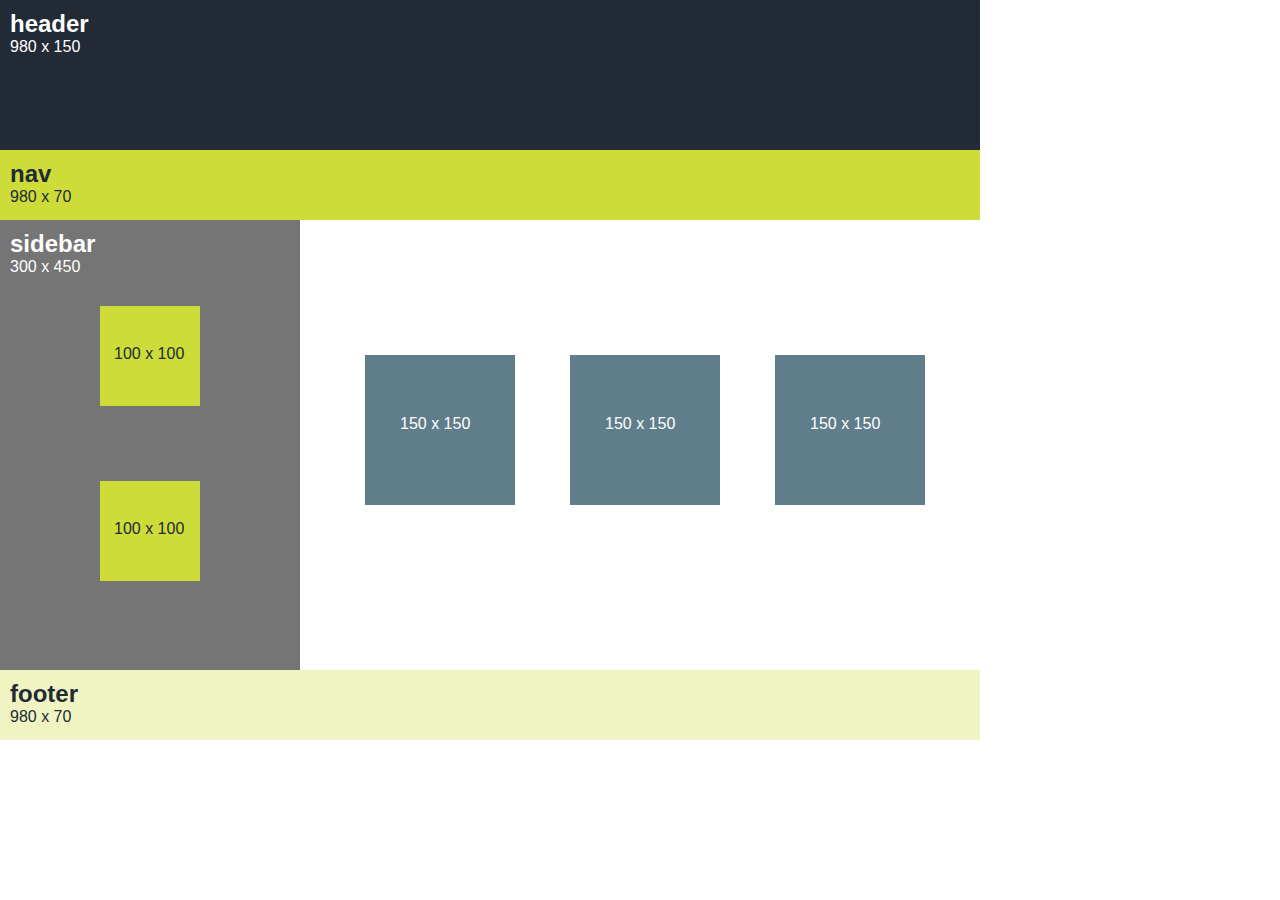
<file: Ejercicio1/index.html>
<!DOCTYPE html>
<html lang="es">
<head>
    <meta charset="UTF-8">
    <meta name="viewport" content="width=device-width, initial-scale=1.0">
    <title>Ejercicio 1 ¡!</title>
    <link rel="stylesheet" href="estilos.css">
</head>
<body>
    <header>
        <h2>
            header
        </h2>
        <p>
            980 x 150
        </p>
    </header>
    <nav>
        <h2>
            nav
        </h2>
        <p>
            980 x 70
        </p>
    </nav>
    <aside>
        <h2>
            sidebar
        </h2>
        <p>
            300 x 450
        </p>
        <div class="cuadrado100">
            100 x 100
        </div>
        <div class="cuadrado100">
            100 x 100
        </div>
    </aside>
    <section id="main">
        <div class="cuadrado150">
            150 x 150
        </div>
        <div class="cuadrado150">
            150 x 150
        </div>
        <div class="cuadrado150">
            150 x 150
        </div>
    </section>
    <footer>
        <h2>
            footer
        </h2>
        <p>
            980 x 70
        </p>
    </footer>
</body>
</html>
</file>
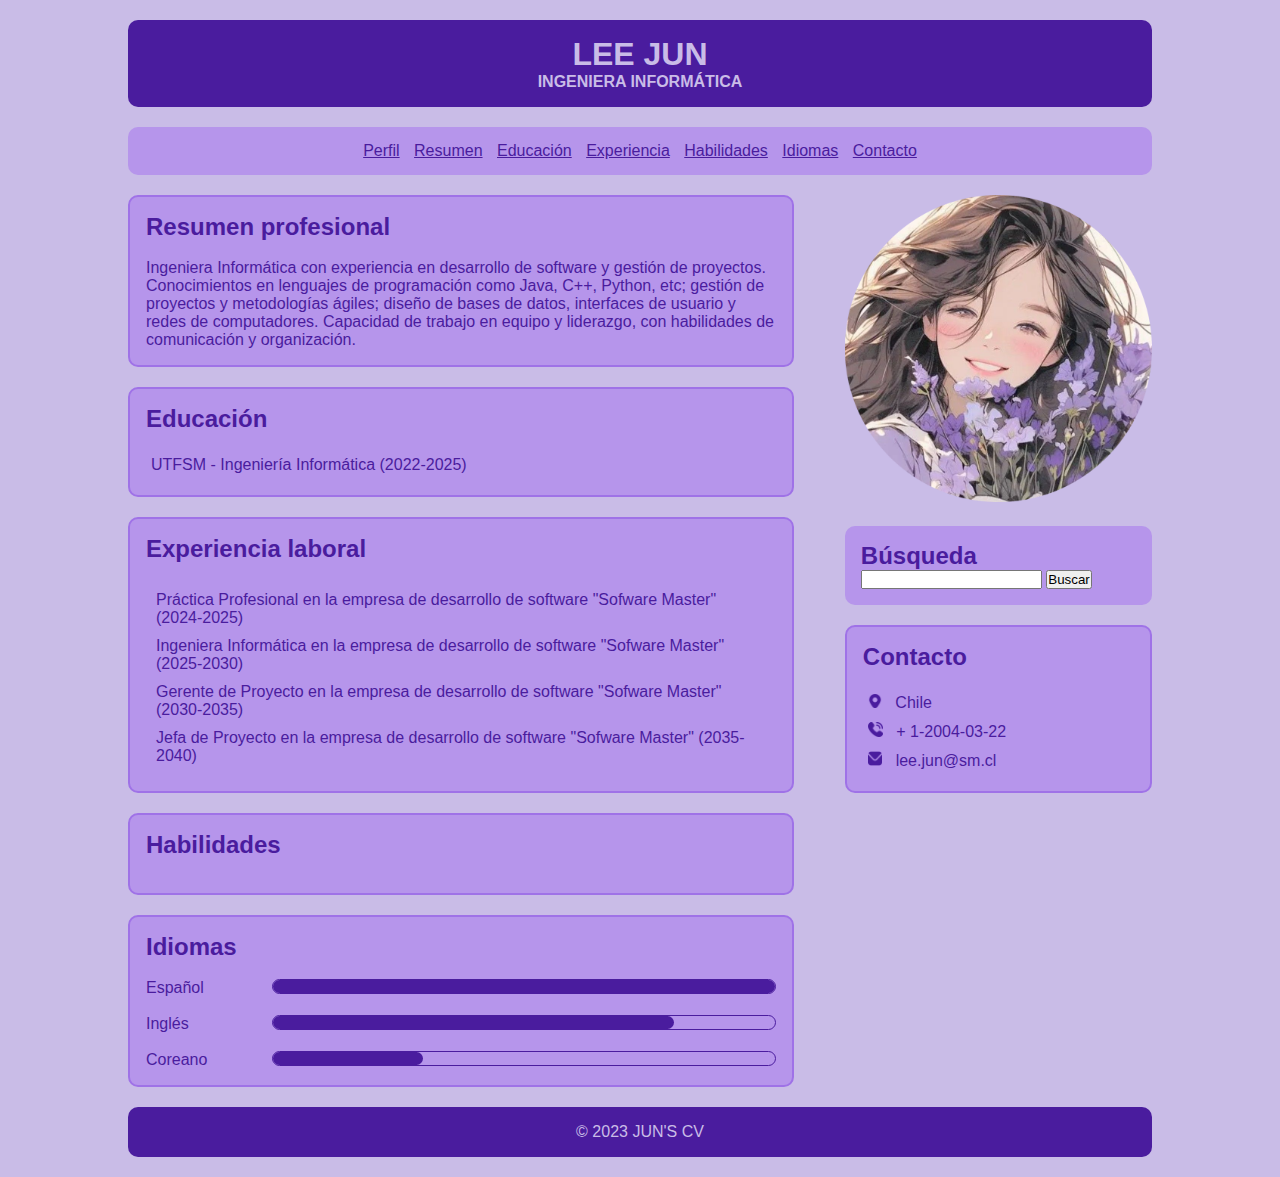
<file: LAB2 V2/index.html>
<!DOCTYPE html>
<html lang="es">
<head>
    <meta charset="UTF-8">
    <meta name="viewport" content="width=device-width, initial-scale=1.0">
    <title>JUN'S CV</title>
    <link rel="stylesheet" href="style.css">
</head>
<body>
    <div id="contenedor">

        <header>
            <h1>LEE JUN </h1>
            <h4> INGENIERA INFORMÁTICA</h4>
        </header>

        <nav>
            <ul class="menu">
                <li><a class = "link" href="#perfil">Perfil</a></li>
                <li><a class = "link" href="#resumen">Resumen</a></li>
                <li><a class = "link" href="#educacion">Educación</a></li>
                <li><a class = "link" href="#experiencia">Experiencia</a></li>
                <li><a class = "link" href="#habilidades">Habilidades</a></li>
                <li><a class = "link" href="#idiomas">Idiomas</a></li>
                <li><a class = "link" href="#contacto">Contacto</a></li>
            </ul>
        </nav>

        <section id="contenido">
            <article id="resumen">
                <h2>Resumen profesional</h2> <br>
                <p>
                    Ingeniera Informática con experiencia en desarrollo de software y gestión de proyectos.
                    Conocimientos en lenguajes de programación como Java, C++, Python, etc; gestión de proyectos
                    y metodologías ágiles; diseño de bases de datos, interfaces de usuario y redes de computadores.
                    Capacidad de trabajo en equipo y liderazgo, con habilidades de comunicación y organización.
                </p>
            </article>
            <article id="educacion">
                <h2>Educación</h2> <br>
                <li>
                    UTFSM - Ingeniería Informática (2022-2025)
                </li>
            </article>
            <article id="experiencia">
                <h2>Experiencia laboral</h2> <br>
                <ul>
                    <li>
                        Práctica Profesional en la empresa de desarrollo de software "Sofware Master" (2024-2025)
                    </li>
                    <li>
                        Ingeniera Informática en la empresa de desarrollo de software "Sofware Master" (2025-2030)
                    </li>
                    <li>
                        Gerente de Proyecto en la empresa de desarrollo de software "Sofware Master" (2030-2035)
                    </li>
                    <li>
                        Jefa de Proyecto en la empresa de desarrollo de software "Sofware Master" (2035-2040)
                    </li>
                </ul>
            </article>
            <article id="habilidades">
                <h2>Habilidades</h2> <br>
            </article>
            <article id="idiomas">
                <h2>Idiomas</h2> <br>
                Español
                <div class="idioma">
                    <div class="idioma-bar" style="width: 100%;"></div>
                </div> <br> <br>
            
                Inglés
                <div class="idioma">
                    <div class="idioma-bar" style="width: 80%;"></div>
                </div> <br> <br>
            
                Coreano
                <div class="idioma">
                    <div class="idioma-bar" style="width: 30%;"></div>
                </div>
            </article>
        </section>

        <aside>
            <img src="perfil3.png" alt="Foto de perfíl de Jun" width= 100%>
            <section class="busqueda">
                <h2>
                    Búsqueda
                </h2>
                <form action="">
                    <input type="text" name="busqueda" id="busqueda">
                    <input type="submit" value="Buscar">
                </form>
            </section>
            <article id="contacto">
                <h2>Contacto</h2> <br>
                <li>
                    <img src="ubicacion.png" alt="Ubicación ícono" width= 8%> &nbsp; Chile
                </li>
                <li>
                    <img src="telefono.png" alt="Teléfono ícono" width= 6%> &nbsp; + 1-2004-03-22
                </li>
                <li>
                    <img src="correo.png" alt="Correo ícono" width= 6%> &nbsp; lee.jun@sm.cl
                </li>
            </article>
        </aside>
    
        <footer>
            <p>© 2023 JUN'S CV</p>
        </footer>

    </div>
</body>
</html>
</file>
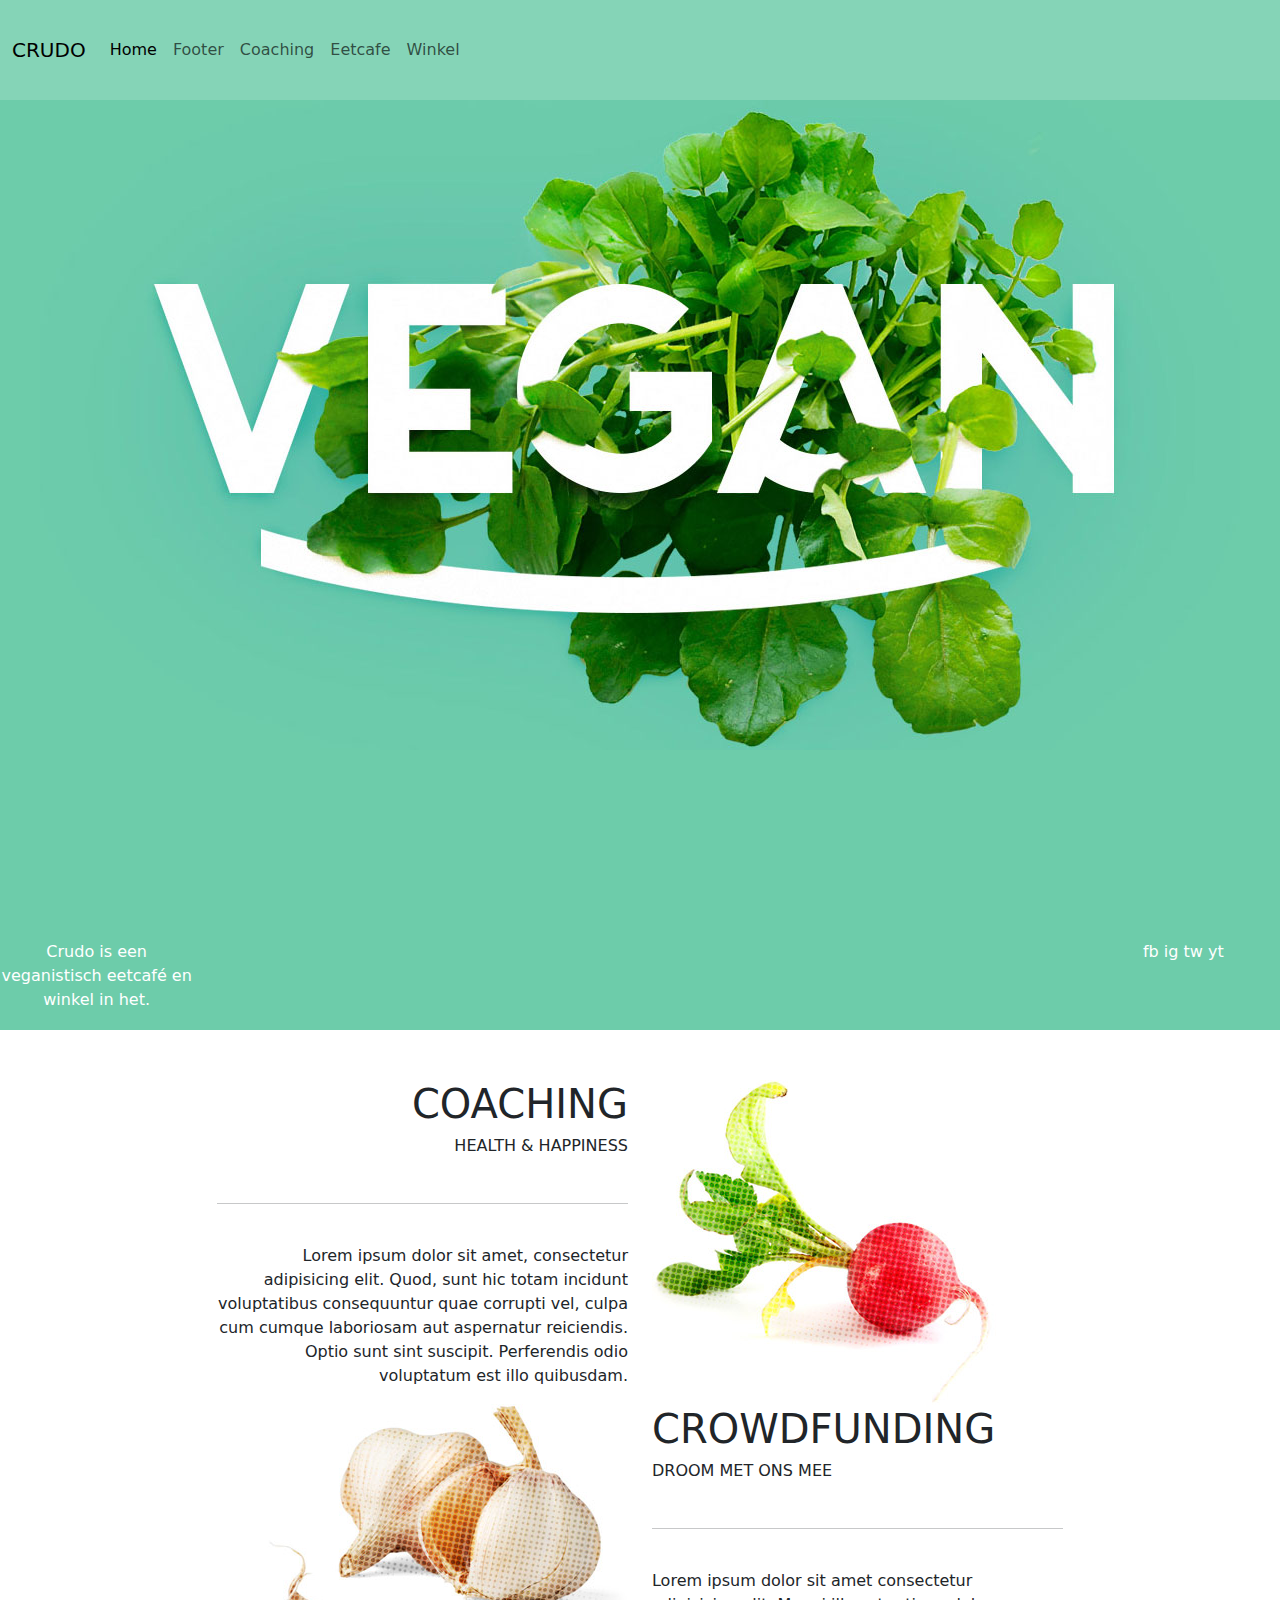
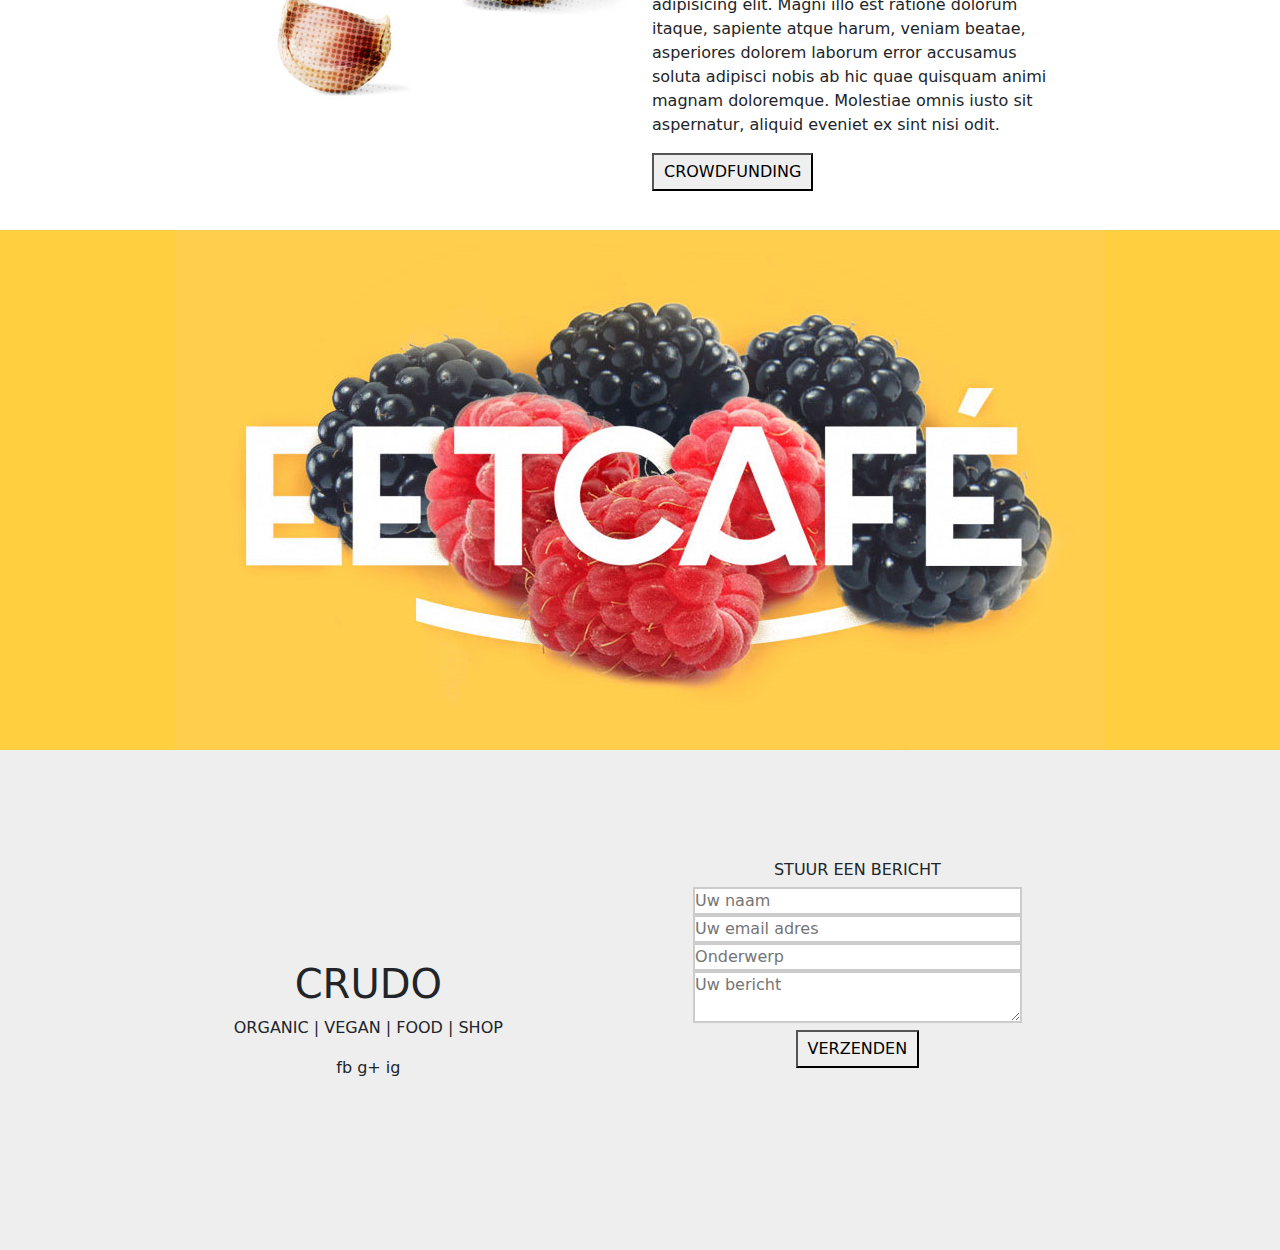
<file: LAB3/index.html>
<!DOCTYPE html>
<html lang="es">
<head>
    <meta charset="UTF-8">
    <meta name="viewport" content="width=device-width, initial-scale=1.0">
    <title>CRUDO</title>
    <link rel="stylesheet" href="css/estilos.css">
    <link rel="stylesheet" href="css/bootstrap.css">
</head>
<body>
    <div class="container-fuid">
        <div class="row">
            <div class="col">
                <nav class="navbar navbar-expand-lg bg-body-tertiary-85D4B7">
                    <div class="container-fluid">
                      <a class="navbar-brand" href="#">CRUDO</a>
                      <button class="navbar-toggler" type="button" data-bs-toggle="collapse" data-bs-target="#navbarNavAltMarkup" aria-controls="navbarNavAltMarkup" aria-expanded="false" aria-label="Toggle navigation">
                        <span class="navbar-toggler-icon"></span>
                      </button>
                      <div class="collapse navbar-collapse" id="navbarNavAltMarkup">
                        <div class="navbar-nav">
                          <a class="nav-link active" aria-current="page" href="#">Home</a>
                          <a class="nav-link" href="#footer">Footer</a>
                          <a class="nav-link" href="#coaching">Coaching</a>
                          <a class="nav-link" href="#eetcafe">Eetcafe</a>
                          <a class="nav-link" href="#winkel">Winkel</a>
                        </div>
                      </div>
                    </div>
                  </nav>
            </div>
        </div>
        <div id="vegan" class="row">
            <div class="col">
                <img src="img/vegan.jpg" alt="Imagen de título 'VEGAN'">
            </div>
        </div>
        <div id="footer" class="row">
            <div id="footer-text" class="col-2">
                <footer>
                    Crudo is een veganistisch eetcafé en winkel in het.
                </footer>
            </div>
            <div class="col-8"></div>
            <div id="footer-icons" class="col-2">
                fb ig tw yt
            </div>
        </div>
        <div id="coaching" class="row">
            <div class="col-2"></div>
            <div id="text-left" class="col-4">
                <h1>
                    COACHING
                </h1>
                <h6>
                    HEALTH & HAPPINESS
                </h6> <br> <hr/> <br>
                <p>
                    Lorem ipsum dolor sit amet, consectetur adipisicing elit. Quod, sunt hic totam incidunt voluptatibus consequuntur quae corrupti vel, culpa cum cumque laboriosam aut aspernatur reiciendis. Optio sunt sint suscipit. Perferendis odio voluptatum est illo quibusdam.
                </p>
                <img src="img/knoflook.jpg" alt="Imagen de ajo">
            </div>
            <div class="col-4">
                <img src="img/radijs.jpg" alt="Imagen de cebolla">
                <h1>
                    CROWDFUNDING
                </h1>
                <h6>
                    DROOM MET ONS MEE
                </h6> <br> <hr/> <br>
                <p>
                    Lorem ipsum dolor sit amet consectetur adipisicing elit. Magni illo est ratione dolorum itaque, sapiente atque harum, veniam beatae, asperiores dolorem laborum error accusamus soluta adipisci nobis ab hic quae quisquam animi magnam doloremque. Molestiae omnis iusto sit aspernatur, aliquid eveniet ex sint nisi odit.
                </p>
                <button>
                    CROWDFUNDING
                </button>
            </div>
            <div class="col-2"></div>
        </div>
        <div id="eetcafe" class="row">
            <div class="col">
                <img src="img/eetcafe.jpg" alt="Imagen de eetcafe">
            </div>
        </div>
        <div id="winkel" class="row">
            <div class="col-2"></div>
            <div id="crudo" class="col-3">
                <h1>
                    CRUDO
                </h1>
                <p>
                    ORGANIC | VEGAN | FOOD | SHOP
                </p>
                <p>
                    fb g+ ig
                </p>
            </div>
            <div class="col-1"></div>
            <div id="form" class="col 4">
                <h6>
                    STUUR EEN BERICHT
                </h6>
                <form>
                    <input type="text" placeholder="Uw naam">
                    <input type="text" placeholder="Uw email adres">
                    <input type="text" placeholder="Onderwerp">
                    <textarea placeholder="Uw bericht"></textarea>
                    <button>
                        VERZENDEN
                    </button>
                </form>
            </div>
            <div class="col-2"></div>
        </div>
    </div>
</body>
</html>
</file>
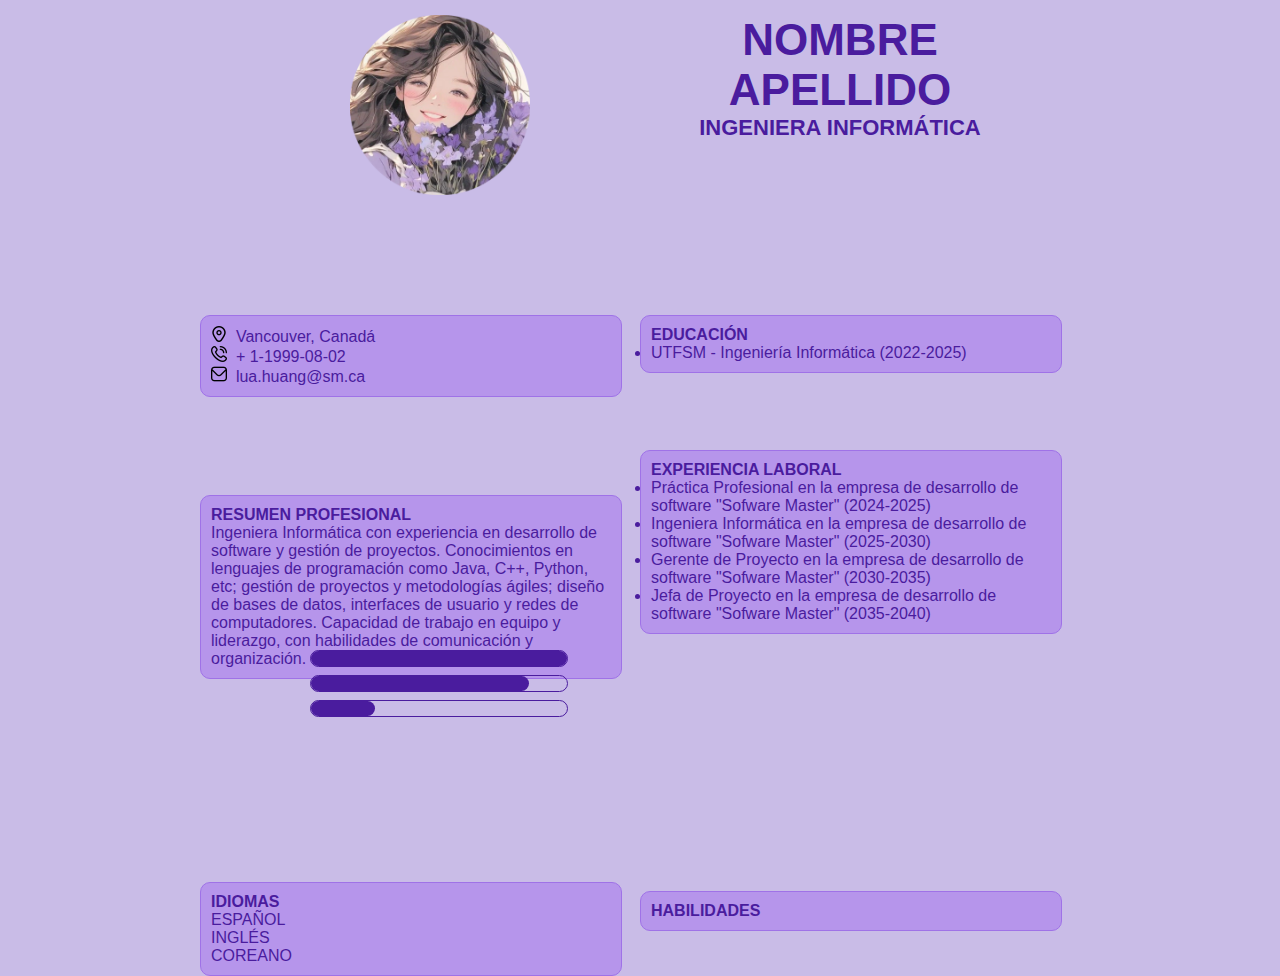
<file: LAB2/mi_cv.html>
<!DOCTYPE html>
<html lang="es">
<style>
    body{
        background-color: #c9bce7;
        color: #4a1c9e;
        font-family: Arial, Helvetica, sans-serif;
    }
    * {
        margin:0;
        padding:0;
    }
    #perfil {
        position: absolute;
        top: 15px;
        left: 350px;
    }
    #titulo {
        position: absolute;
        top: 0px;
        left: 50%;
        margin-top: 15px;
        font-size: 22px;
        text-align: center;
        width: 400px;
    }
    #contacto {
        position: absolute;
        top: 35%;
        left: 200px;
        width: 400px;
    }
    #resumen {
        position: absolute;
        margin: auto;
        top: 55%;
        left: 200px;
        width: 400px;
    }
    #educacion {
        position: absolute;
        top: 35%;
        left: 50%;
        width: 400px;
    }
    #experencia{
        position: absolute;
        top: 50%;
        left: 50%;
        width: 400px;
    }
    #habilidades {
        position: absolute;
        top: 99%;
        left: 50%;
        width: 400px;
    }
    .idiomas {
        position: absolute;
        top: 98%;
        left: 200px;
        width: 400px;
    }
    .espanol{
        position: absolute;
        top: 650px;
        left: 310px;
        width: 400px;
    }
    .ingles{
        position: absolute;
        top: 675px;
        left: 310px;
        width: 400px;
    }
    .coreano{
        position: absolute;
        top: 700px;
        left: 310px;
        width: 400px;
    }
    .espanol {
        height: 15px;
        width: 20%;
        border: 1px solid;
        border-radius: 10px;
        margin-bottom: 15px;
    }
    .ingles {
        height: 15px;
        width: 20%;
        border: 1px solid;
        border-radius: 10px;
        margin-bottom: 15px;
    }
    .coreano {
        height: 15px;
        width: 20%;
        border: 1px solid;
        border-radius: 10px;
        margin-bottom: 15px;
    }
    .espanol-bar, .ingles-bar, .coreano-bar {
        height: 100%;
        background: #4a1c9e;
        display: flex;
        align-items: center;
        border-radius: 10px;
    }
    .habilidad{
        position: relative;
        top: 0px;
        left: 0px;
        width: 400px;
    }
    .habilidad-bar{
        height: 100%;
        background: #4a1c9e;
        display:grid;
        align-items: center;
        border-radius: 10px;
    }
    #contacto, #resumen, #educacion, #experencia, #habilidades, .idiomas {
        border: 1px solid #9f72e7;
        padding: 10px;
        border-radius: 10px;
        background-color: #b695eb;
    }
</style>

<head>
    <meta charset="UTF-8">
    <meta name="viewport" content="width=device-width, initial-scale=1.0">
    <title>
        MI CV ¡!
    </title>
</head>

<body>

    <div id="perfil">
        <img src="perfil3.png" alt="Foto de perfíl del personaje" width="180" height="180">
    </div>

    <div id="titulo">
        <h1>
            <strong>
                NOMBRE <br>
                APELLIDO
            </strong>
        </h1>
        <h4>
            INGENIERA INFORMÁTICA
        </h4>
    </div>

    <div id="contacto">

        <!-- &nbsp;<strong> CONTACTO </strong> -->
        <img src="direccion.png" alt="Ícono de dirección"> &nbsp;Vancouver, Canadá
        <br> <img src="telefono.png" alt="Ícono de teléfono"> &nbsp;+ 1-1999-08-02
        <br> <img src="correo.png" alt="ïcono de correo electrónico"> &nbsp;lua.huang@sm.ca
    </div>

    <div id="resumen">
        <strong> RESUMEN PROFESIONAL </strong>
        <p>
            Ingeniera Informática con experiencia en desarrollo de software y gestión de proyectos.
            Conocimientos en lenguajes de programación como Java, C++, Python, etc; gestión de proyectos
            y metodologías ágiles; diseño de bases de datos, interfaces de usuario y redes de computadores.
            Capacidad de trabajo en equipo y liderazgo, con habilidades de comunicación y organización.
        </p>
    </div>

    <div id = "educacion">
        <strong> EDUCACIÓN </strong>
        <li>
            UTFSM - Ingeniería Informática (2022-2025)
        </li>
    </div>

    <div id="experencia">
        <strong> EXPERIENCIA LABORAL</strong>
        <li>
            Práctica Profesional en la empresa de desarrollo de software "Sofware Master" (2024-2025)
        </li>
        <li>
            Ingeniera Informática en la empresa de desarrollo de software "Sofware Master" (2025-2030)
        </li>
        <li>
            Gerente de Proyecto en la empresa de desarrollo de software "Sofware Master" (2030-2035)
        </li>
        <li>
            Jefa de Proyecto en la empresa de desarrollo de software "Sofware Master" (2035-2040)
        </li>
    </div>

    <div id="habilidades">
        <strong> HABILIDADES </strong>
        <p>

        </p>
    </div>

    <div class="idiomas">
        <strong> IDIOMAS </strong>
        <p>
            ESPAÑOL
            <br> INGLÉS
            <br> COREANO
        </p>
    </div>

    <div class="espanol">
        <div class="espanol-bar" style="width: 100%;"></div>
    </div>

    <div class="ingles">
        <div class="ingles-bar" style="width: 85%;"></div>
    </div>

    <div class="coreano">
        <div class="coreano-bar" style="width: 25%;"></div>
    </div>

    <div class="habilidad">
        <div class="habilidad-bar" style="width: 100%;"></div>
    </div>

</body>

</html>
</file>
<file: Ejercicio1/estilos.css>
*{
    font-family: Arial, Helvetica, sans-serif;
    margin: 0;
    padding: 0;
    box-sizing: border-box;
}

header{
    background: #222A35;
    color: #fff;
    height: 150px;
    width: 980px;
    padding: 10px;
}

nav{
    background: #CDDC39;
    color: #222A35;
    height: 70px;
    width: 980px;
    padding: 10px;
}

aside{
    background: #757575;
    color: #fff;
    height: 450px;
    width: 300px;
    padding: 10px;
    float: left;
    margin: auto;
}

.cuadrado100{
    background: #CDDC39;
    color: #222A35;
    height: 100px;
    width: 100px;
    float: center;
    margin: 30px 0px 75px 90px;
    padding: 14% 0 0 5%;
}

#main{
    background: #fff;
    color: #fff;
    height: 450px;
    width: 680px;
    padding: 10px;
    float: left;
}

.cuadrado150{
    background: #607D8B;
    height: 150px;
    width: 150px;
    float: left;
    margin: 125px 0px 0px 55px;
    padding: 60px 0px 0px 35px;
}

footer{
    background: #F0F4C3;
    color: #222A35;
    height: 70px;
    width: 980px;
    padding: 10px;
    clear: both;
}
</file>
<file: LAB2 V2/style.css>
body{
    background:#c9bce7;
    color: #4a1c9e;
    font-family:Arial, Helvetica, sans-serif;
}

*{
    margin: 0px;
    padding: 0px;
    box-sizing: border-box;
}

#contenedor{
    width: 80%;
    margin: 0 auto;
}

header{
    background-color: #4a1c9e;
    color: #c9bce7;
    padding: 1em;
    text-align: center;
    border-radius: 10px;
    margin-top: 20px;
}

nav{
    width: 100%;
    background-color: #b695eb;
    border-radius: 10px;
    color: #c9bce7;
    text-align: center;
    margin-top: 20px;
}

.link{
    color: #4a1c9e;
}

nav, ul, li{
    display: inline-block;
    list-style: none;
    padding: 5px;
}

article{
    width: 100%;
    padding: 1em;
    background-color: #b695eb;
    border: 2px solid #9f72e7;
    border-radius: 10px;
    margin-top: 20px;
}

#contenido{
    width: 65%;
    color: #4a1c9e;
    text-align: left;
    float: left;
}

.idioma{
    height: 15px;
    width: 80%;
    border: 1px solid;
    border-radius: 10px;
    margin-bottom: 15px;
    float: right;
}

.idioma-bar{
    height: 100%;
    background: #4a1c9e;
    display: flex;
    align-items: center;
    border-radius: 10px;
}

.busqueda{
    background-color: #b695eb;
    padding: 1em;
    border-radius: 10px;
    margin-top: 20px;
}

aside{
    width:30%;
    color: #4a1c9e;
    text-align: left;
    float: right;
    margin-top: 20px;
}


footer{
    width: 100%;
    float: left;
    background-color: #4a1c9e;
    border-radius: 10px;
    color: #c9bce7;
    padding: 1em;
    text-align: center;
    margin-top: 20px;
    margin-bottom: 20px;
}
</file>
<file: LAB3/css/estilos.css>
*{
    margin: 0;
    padding: 0;
    box-sizing: border-box;
}
nav{
    background: #85D4B7;
    color: #fff;
    height: 100px;
    text-align: center;
}

#vegan{
    background: #6DCCAA;
    text-align: center;
    height: 800px;
}

#footer{
    background: #6DCCAA;
    color: #fff;
    text-align: center;
    height: 130px;
    padding-top: 40px;
}

#coaching{
    background: #fff;
    height: 800px;
    padding-top: 50px;
}

#text-left{
    text-align: right;
}

button{
    padding: 5px 10px 5px;
}

#eetcafe{
    background: #FFCF3F;
    height: 520px;
    text-align: center;
}

#winkel{
    height: 500px;
    text-align: center;
    background: #eee;
}
#crudo{
    padding-top: 210px;
}

#form{
    padding-top: 110px;
}

input{
    width: 80%;
    border: 2px solid #ccc;
}

form{
    margin-bottom: 20px;
}

textarea{
    width: 80%;
    border: 2px solid #ccc;
}
</file>
